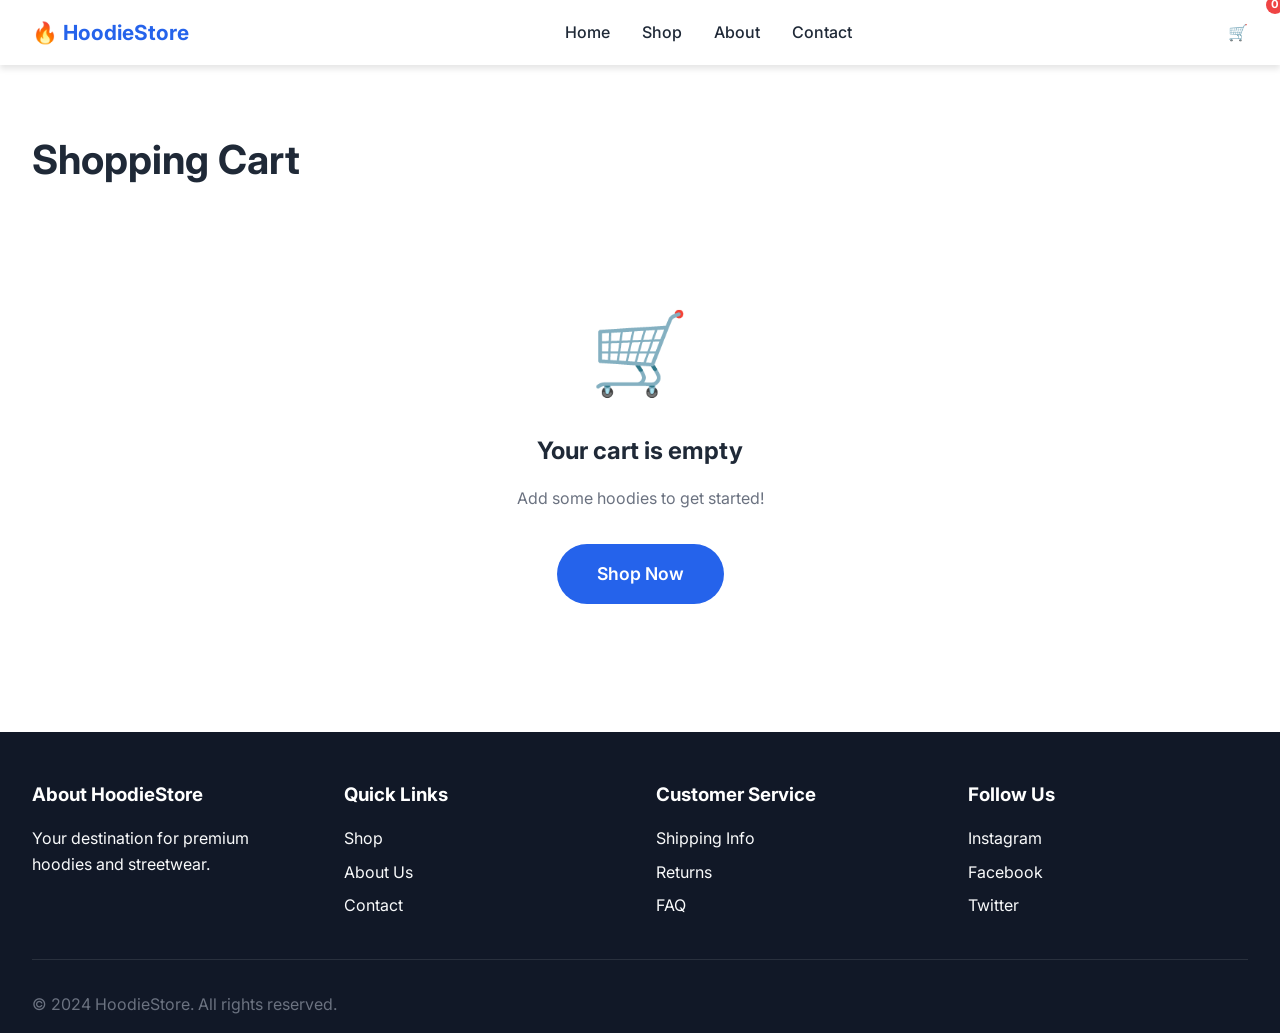
<file: HoodieStore/cart.html>
<!DOCTYPE html>
<html lang="en">

<head>
    <meta charset="UTF-8">
    <meta name="viewport" content="width=device-width, initial-scale=1.0">
    <title>Shopping Cart - HoodieStore</title>
    <link rel="stylesheet" href="css/main.css">
    <link rel="stylesheet" href="css/products.css">
    <link rel="stylesheet" href="css/cart.css">
    <link href="https://fonts.googleapis.com/css2?family=Inter:wght@400;500;600;700;800&display=swap" rel="stylesheet">
</head>

<body>
    <!-- Navigation -->
    <nav class="navbar">
        <div class="nav-container">
            <a href="index.html" class="logo">🔥 HoodieStore</a>

            <ul class="nav-links">
                <li><a href="index.html">Home</a></li>
                <li><a href="shop.html">Shop</a></li>
                <li><a href="about.html">About</a></li>
                <li><a href="contact.html">Contact</a></li>
            </ul>

            <div class="nav-actions">
                <a href="cart.html" class="cart-icon">
                    🛒
                    <span class="cart-count" id="cartCount">0</span>
                </a>
                <button class="mobile-menu-btn">☰</button>
            </div>
        </div>
    </nav>

    <!-- Cart Section -->
    <section class="cart-section">
        <div class="container">
            <h1 style="margin-bottom: 2rem; font-size: 2.5rem;">Shopping Cart</h1>

            <div id="cartContent">
                <!-- Cart content will be rendered here -->
            </div>
        </div>
    </section>

    <!-- Footer -->
    <footer class="footer">
        <div class="footer-content">
            <div class="footer-section">
                <h3>About HoodieStore</h3>
                <p>Your destination for premium hoodies and streetwear.</p>
            </div>
            <div class="footer-section">
                <h3>Quick Links</h3>
                <ul>
                    <li><a href="shop.html">Shop</a></li>
                    <li><a href="about.html">About Us</a></li>
                    <li><a href="contact.html">Contact</a></li>
                </ul>
            </div>
            <div class="footer-section">
                <h3>Customer Service</h3>
                <ul>
                    <li><a href="#">Shipping Info</a></li>
                    <li><a href="#">Returns</a></li>
                    <li><a href="#">FAQ</a></li>
                </ul>
            </div>
            <div class="footer-section">
                <h3>Follow Us</h3>
                <ul>
                    <li><a href="#">Instagram</a></li>
                    <li><a href="#">Facebook</a></li>
                    <li><a href="#">Twitter</a></li>
                </ul>
            </div>
        </div>
        <div class="footer-bottom">
            <p>&copy; 2024 HoodieStore. All rights reserved.</p>
        </div>
    </footer>

    <script src="js/main.js"></script>
    <script src="js/cart.js"></script>
    <script>
        // Render cart
        function renderCart() {
            const cartContent = document.getElementById('cartContent');

            if (cart.length === 0) {
                cartContent.innerHTML = `
                    <div class="empty-cart">
                        <div class="empty-cart-icon">🛒</div>
                        <h2>Your cart is empty</h2>
                        <p>Add some hoodies to get started!</p>
                        <a href="shop.html" class="btn btn-primary">Shop Now</a>
                    </div>
                `;
                return;
            }

            const subtotal = getCartTotal();
            const shipping = subtotal > 75 ? 0 : 9.99;
            const tax = subtotal * 0.08;
            const total = subtotal + shipping + tax;

            cartContent.innerHTML = `
                <div class="cart-container">
                    <div class="cart-items">
                        ${cart.map(item => `
                            <div class="cart-item">
                                <div class="cart-item-image">
                                    <img src="${item.image}" alt="${item.name}">
                                </div>
                                <div class="cart-item-details">
                                    <h3>${item.name}</h3>
                                    <div class="cart-item-meta">
                                        Color: ${item.color} | Size: ${item.size}
                                    </div>
                                    <div class="cart-item-actions">
                                        <div class="quantity-controls">
                                            <button class="quantity-btn" onclick="updateQuantity('${item.cartId}', ${item.quantity - 1})">−</button>
                                            <span class="quantity-value">${item.quantity}</span>
                                            <button class="quantity-btn" onclick="updateQuantity('${item.cartId}', ${item.quantity + 1})">+</button>
                                        </div>
                                        <button class="remove-btn" onclick="removeFromCart('${item.cartId}')">Remove</button>
                                    </div>
                                </div>
                                <div class="cart-item-price">
                                    <div class="price">$${(item.price * item.quantity).toFixed(2)}</div>
                                    <div style="color: var(--gray); font-size: 0.9rem;">$${item.price.toFixed(2)} each</div>
                                </div>
                            </div>
                        `).join('')}
                    </div>
                    
                    <div class="cart-summary">
                        <h2>Order Summary</h2>
                        <div class="summary-row">
                            <span>Subtotal</span>
                            <span>$${subtotal.toFixed(2)}</span>
                        </div>
                        <div class="summary-row">
                            <span>Shipping</span>
                            <span>${shipping === 0 ? 'FREE' : '$' + shipping.toFixed(2)}</span>
                        </div>
                        <div class="summary-row">
                            <span>Tax (8%)</span>
                            <span>$${tax.toFixed(2)}</span>
                        </div>
                        <div class="summary-row total">
                            <span>Total</span>
                            <span>$${total.toFixed(2)}</span>
                        </div>
                        ${subtotal < 75 ? `<p style="color: var(--success); font-size: 0.9rem; margin-top: 1rem;">Add $${(75 - subtotal).toFixed(2)} more for FREE shipping!</p>` : ''}
                        <button class="checkout-btn" onclick="window.location.href='checkout.html'">
                            Proceed to Checkout
                        </button>
                        <a href="shop.html" class="continue-shopping">Continue Shopping</a>
                    </div>
                </div>
            `;
        }

        // Initialize
        document.addEventListener('DOMContentLoaded', renderCart);
    </script>
</body>

</html>
</file>
<file: HoodieStore/css/main.css>
/* ===== CSS VARIABLES ===== */
:root {
    /* Colors */
    --primary: #2563eb;
    --primary-dark: #1e40af;
    --primary-light: #3b82f6;
    --secondary: #7c3aed;
    --accent: #f59e0b;
    --dark: #1f2937;
    --darker: #111827;
    --light: #f9fafb;
    --gray: #6b7280;
    --gray-light: #d1d5db;
    --success: #10b981;
    --danger: #ef4444;
    --warning: #f59e0b;
    --white: #ffffff;
    --black: #000000;

    /* Spacing */
    --space-xs: 0.5rem;
    --space-sm: 1rem;
    --space-md: 1.5rem;
    --space-lg: 2rem;
    --space-xl: 3rem;
    --space-2xl: 4rem;

    /* Typography */
    --font-body: 'Inter', -apple-system, BlinkMacSystemFont, 'Segoe UI', sans-serif;
    --font-heading: 'Inter', sans-serif;

    /* Transitions */
    --transition: all 0.3s ease;
    --transition-slow: all 0.5s ease;

    /* Shadows */
    --shadow-sm: 0 1px 2px rgba(0, 0, 0, 0.05);
    --shadow-md: 0 4px 6px rgba(0, 0, 0, 0.1);
    --shadow-lg: 0 10px 15px rgba(0, 0, 0, 0.1);
    --shadow-xl: 0 20px 25px rgba(0, 0, 0, 0.15);
}

/* ===== RESET ===== */
* {
    margin: 0;
    padding: 0;
    box-sizing: border-box;
}

html {
    scroll-behavior: smooth;
}

body {
    font-family: var(--font-body);
    line-height: 1.6;
    color: var(--dark);
    background: var(--white);
}

img {
    max-width: 100%;
    display: block;
}

a {
    text-decoration: none;
    color: inherit;
    transition: var(--transition);
}

button {
    font-family: inherit;
    cursor: pointer;
    border: none;
    transition: var(--transition);
}

/* ===== FIXED BACKGROUND SYSTEM ===== */
.fixed-bg {
    background-attachment: fixed;
    background-size: cover;
    background-position: center;
    background-repeat: no-repeat;
    position: relative;
}

.fixed-bg::before {
    content: "";
    position: absolute;
    inset: 0;
    background: rgba(0, 0, 0, 0.5);
    z-index: 0;
}

.fixed-bg>* {
    position: relative;
    z-index: 1;
}

/* ===== NAVIGATION ===== */
.navbar {
    position: fixed;
    top: 0;
    left: 0;
    right: 0;
    background: var(--white);
    box-shadow: var(--shadow-md);
    z-index: 1000;
    transition: var(--transition);
}

.navbar.scrolled {
    background: rgba(255, 255, 255, 0.95);
    backdrop-filter: blur(10px);
}

.nav-container {
    max-width: 1400px;
    margin: 0 auto;
    padding: 1rem 2rem;
    display: flex;
    justify-content: space-between;
    align-items: center;
}

.logo {
    display: flex;
    align-items: center;
    gap: 0.5rem;
    font-size: 1.3rem;
    font-weight: 700;
    color: var(--primary);
}

.logo svg {
    color: var(--primary);
}

.nav-links {
    display: flex;
    gap: 2rem;
    list-style: none;
}

.nav-links a {
    font-weight: 500;
    color: var(--dark);
}

.nav-links a:hover {
    color: var(--primary);
}

.nav-actions {
    display: flex;
    gap: 0.5rem;
    align-items: center;
}

.nav-icon {
    position: relative;
    display: flex;
    align-items: center;
    justify-content: center;
    width: 40px;
    height: 40px;
    border-radius: 50%;
    transition: var(--transition);
    color: var(--dark);
}

.nav-icon:hover {
    background: var(--light);
    color: var(--primary);
}

.cart-count,
.badge {
    position: absolute;
    top: -4px;
    right: -4px;
    background: var(--danger);
    color: var(--white);
    border-radius: 50%;
    min-width: 18px;
    height: 18px;
    display: flex;
    align-items: center;
    justify-content: center;
    font-size: 0.7rem;
    font-weight: 700;
    padding: 0 4px;
}

.mobile-menu-btn {
    display: none;
    background: none;
    color: var(--dark);
}

/* ===== HERO SECTION ===== */
.hero {
    min-height: 100vh;
    display: flex;
    align-items: center;
    justify-content: center;
    text-align: center;
    color: var(--white);
    padding: 6rem 2rem;
    margin-top: 70px;
    position: relative;
    overflow: hidden;
}

/* Video Hero */
.video-hero {
    background: var(--black);
}

.hero-video {
    position: absolute;
    top: 50%;
    left: 50%;
    min-width: 100%;
    min-height: 100%;
    width: auto;
    height: auto;
    transform: translate(-50%, -50%);
    z-index: 0;
    object-fit: cover;
}

.hero-overlay {
    position: absolute;
    inset: 0;
    background: linear-gradient(135deg, rgba(0, 0, 0, 0.7) 0%, rgba(37, 99, 235, 0.4) 100%);
    z-index: 1;
}

.hero-content {
    position: relative;
    z-index: 2;
    max-width: 900px;
}

.hero-content h1 {
    font-size: clamp(2.5rem, 6vw, 4.5rem);
    font-weight: 800;
    margin-bottom: 1rem;
    text-shadow: 2px 2px 20px rgba(0, 0, 0, 0.5);
}

.hero-content p {
    font-size: clamp(1.1rem, 2vw, 1.4rem);
    margin-bottom: 2rem;
    max-width: 700px;
    margin-left: auto;
    margin-right: auto;
    text-shadow: 1px 1px 10px rgba(0, 0, 0, 0.5);
}

/* Scroll Indicator */
.scroll-indicator {
    position: absolute;
    bottom: 2rem;
    left: 50%;
    transform: translateX(-50%);
    z-index: 2;
    animation: bounce 2s infinite;
    color: var(--white);
    opacity: 0.7;
}

@keyframes bounce {

    0%,
    20%,
    50%,
    80%,
    100% {
        transform: translateX(-50%) translateY(0);
    }

    40% {
        transform: translateX(-50%) translateY(-10px);
    }

    60% {
        transform: translateX(-50%) translateY(-5px);
    }
}

/* ===== ANIMATIONS ===== */
.animate-fade-in {
    animation: fadeIn 1s ease-out;
}

.animate-fade-in-delay {
    animation: fadeIn 1s ease-out 0.3s both;
}

.animate-fade-in-delay-2 {
    animation: fadeIn 1s ease-out 0.6s both;
}

@keyframes fadeIn {
    from {
        opacity: 0;
        transform: translateY(30px);
    }

    to {
        opacity: 1;
        transform: translateY(0);
    }
}

/* ===== BUTTONS ===== */
.btn {
    display: inline-flex;
    align-items: center;
    justify-content: center;
    padding: 1rem 2.5rem;
    border-radius: 50px;
    font-weight: 600;
    font-size: 1.1rem;
    transition: var(--transition);
}

.btn-primary {
    background: var(--primary);
    color: var(--white);
}

.btn-primary:hover {
    background: var(--primary-dark);
    transform: translateY(-2px);
    box-shadow: 0 10px 25px rgba(37, 99, 235, 0.3);
}

.btn-secondary {
    background: var(--white);
    color: var(--primary);
}

.btn-secondary:hover {
    background: var(--light);
}

.icon-btn {
    width: 40px;
    height: 40px;
    border-radius: 50%;
    display: flex;
    align-items: center;
    justify-content: center;
    background: var(--white);
    color: var(--dark);
    transition: var(--transition);
}

.icon-btn:hover {
    background: var(--primary);
    color: var(--white);
    transform: scale(1.1);
}

/* ===== SECTIONS ===== */
.section {
    padding: 5rem 2rem;
}

.container {
    max-width: 1400px;
    margin: 0 auto;
}

.section-title {
    text-align: center;
    font-size: clamp(2rem, 4vw, 3rem);
    font-weight: 700;
    margin-bottom: 3rem;
    color: var(--dark);
}

/* ===== BENEFITS SECTION ===== */
.benefits-section {
    background-attachment: fixed;
}

.benefits-grid {
    display: grid;
    grid-template-columns: repeat(auto-fit, minmax(250px, 1fr));
    gap: 3rem;
    text-align: center;
}

.benefit-card {
    color: var(--white);
}

.benefit-card svg {
    margin: 0 auto 1rem;
    color: var(--white);
}

.benefit-card h3 {
    font-size: 1.5rem;
    margin-bottom: 0.5rem;
}

.benefit-card p {
    opacity: 0.9;
}

/* ===== NEWSLETTER ===== */
.newsletter-section {
    background: var(--light);
}

/* ===== FOOTER ===== */
.footer {
    background: var(--darker);
    color: var(--light);
    padding: 3rem 2rem 1rem;
}

.footer-content {
    max-width: 1400px;
    margin: 0 auto;
    display: grid;
    grid-template-columns: repeat(auto-fit, minmax(250px, 1fr));
    gap: 2rem;
    margin-bottom: 2rem;
}

.footer-section h3 {
    margin-bottom: 1rem;
    color: var(--white);
}

.footer-section ul {
    list-style: none;
}

.footer-section li {
    margin-bottom: 0.5rem;
}

.footer-section a:hover {
    color: var(--primary);
}

.social-links {
    display: flex;
    gap: 1rem;
    margin-top: 1rem;
}

.social-links a {
    width: 40px;
    height: 40px;
    border-radius: 50%;
    display: flex;
    align-items: center;
    justify-content: center;
    background: rgba(255, 255, 255, 0.1);
    transition: var(--transition);
}

.social-links a:hover {
    background: var(--primary);
    transform: translateY(-3px);
}

.footer-bottom {
    display: flex;
    justify-content: space-between;
    align-items: center;
    padding-top: 2rem;
    border-top: 1px solid rgba(255, 255, 255, 0.1);
    color: var(--gray);
    flex-wrap: wrap;
    gap: 1rem;
}

.payment-methods {
    display: flex;
    gap: 0.5rem;
}

/* ===== RESPONSIVE ===== */
@media (max-width: 768px) {
    .nav-links {
        display: none;
    }

    .mobile-menu-btn {
        display: block;
    }

    .hero {
        margin-top: 60px;
    }

    .benefits-grid {
        grid-template-columns: 1fr;
        gap: 2rem;
    }

    .footer-bottom {
        flex-direction: column;
        text-align: center;
    }
}
</file>
<file: HoodieStore/css/products.css>
/* ===== PRODUCT GRID ===== */
.products-grid {
    display: grid;
    grid-template-columns: repeat(auto-fill, minmax(280px, 1fr));
    gap: 2rem;
    margin-top: 2rem;
}

/* ===== PRODUCT CARD ===== */
.product-card {
    background: var(--white);
    border-radius: 12px;
    overflow: hidden;
    box-shadow: 0 4px 15px rgba(0, 0, 0, 0.1);
    transition: var(--transition);
    cursor: pointer;
}

.product-card:hover {
    transform: translateY(-8px);
    box-shadow: 0 12px 30px rgba(0, 0, 0, 0.15);
}

.product-image {
    position: relative;
    overflow: hidden;
    aspect-ratio: 1;
    background: var(--light);
}

.product-image img {
    width: 100%;
    height: 100%;
    object-fit: cover;
    transition: var(--transition);
}

.product-card:hover .product-image img {
    transform: scale(1.1);
}

.product-badge {
    position: absolute;
    top: 1rem;
    right: 1rem;
    background: var(--danger);
    color: var(--white);
    padding: 0.4rem 0.8rem;
    border-radius: 20px;
    font-size: 0.85rem;
    font-weight: 600;
}

.quick-view {
    position: absolute;
    bottom: 1rem;
    left: 50%;
    transform: translateX(-50%) translateY(100%);
    background: var(--white);
    color: var(--dark);
    padding: 0.8rem 1.5rem;
    border-radius: 25px;
    font-weight: 600;
    opacity: 0;
    transition: var(--transition);
}

.product-card:hover .quick-view {
    transform: translateX(-50%) translateY(0);
    opacity: 1;
}

.product-info {
    padding: 1.5rem;
}

.product-name {
    font-size: 1.1rem;
    font-weight: 600;
    margin-bottom: 0.5rem;
    color: var(--dark);
}

.product-price {
    font-size: 1.3rem;
    font-weight: 700;
    color: var(--primary);
    margin-bottom: 1rem;
}

.product-colors {
    display: flex;
    gap: 0.5rem;
    margin-bottom: 1rem;
}

.color-swatch {
    width: 24px;
    height: 24px;
    border-radius: 50%;
    border: 2px solid transparent;
    cursor: pointer;
    transition: var(--transition);
}

.color-swatch:hover,
.color-swatch.active {
    border-color: var(--dark);
    transform: scale(1.2);
}

.add-to-cart-btn {
    width: 100%;
    padding: 0.9rem;
    background: var(--primary);
    color: var(--white);
    border-radius: 8px;
    font-weight: 600;
    font-size: 1rem;
}

.add-to-cart-btn:hover {
    background: var(--primary-dark);
}

/* ===== FILTERS ===== */
.filters-section {
    background: var(--light);
    padding: 2rem;
    border-radius: 12px;
    margin-bottom: 2rem;
}

.filters-grid {
    display: grid;
    grid-template-columns: repeat(auto-fit, minmax(200px, 1fr));
    gap: 1.5rem;
}

.filter-group label {
    display: block;
    font-weight: 600;
    margin-bottom: 0.5rem;
    color: var(--dark);
}

.filter-group select,
.filter-group input {
    width: 100%;
    padding: 0.8rem;
    border: 2px solid var(--gray);
    border-radius: 8px;
    font-size: 1rem;
    transition: var(--transition);
}

.filter-group select:focus,
.filter-group input:focus {
    outline: none;
    border-color: var(--primary);
}

/* ===== PRODUCT DETAIL ===== */
.product-detail {
    display: grid;
    grid-template-columns: 1fr 1fr;
    gap: 3rem;
    margin-top: 2rem;
}

.product-gallery {
    display: flex;
    flex-direction: column;
    gap: 1rem;
}

.main-image {
    width: 100%;
    aspect-ratio: 1;
    border-radius: 12px;
    overflow: hidden;
    background: var(--light);
}

.main-image img {
    width: 100%;
    height: 100%;
    object-fit: cover;
}

.thumbnail-images {
    display: grid;
    grid-template-columns: repeat(4, 1fr);
    gap: 1rem;
}

.thumbnail {
    aspect-ratio: 1;
    border-radius: 8px;
    overflow: hidden;
    cursor: pointer;
    border: 2px solid transparent;
    transition: var(--transition);
}

.thumbnail:hover,
.thumbnail.active {
    border-color: var(--primary);
}

.thumbnail img {
    width: 100%;
    height: 100%;
    object-fit: cover;
}

.product-details h1 {
    font-size: 2.5rem;
    margin-bottom: 1rem;
}

.product-rating {
    display: flex;
    align-items: center;
    gap: 0.5rem;
    margin-bottom: 1rem;
}

.stars {
    color: var(--accent);
}

.product-price-detail {
    font-size: 2rem;
    font-weight: 700;
    color: var(--primary);
    margin-bottom: 1.5rem;
}

.product-description {
    margin-bottom: 2rem;
    line-height: 1.8;
    color: var(--gray);
}

.size-selector,
.color-selector {
    margin-bottom: 1.5rem;
}

.size-selector h3,
.color-selector h3 {
    margin-bottom: 1rem;
    font-size: 1.1rem;
}

.size-options,
.color-options {
    display: flex;
    gap: 0.8rem;
    flex-wrap: wrap;
}

.size-option,
.color-option-btn {
    padding: 0.8rem 1.5rem;
    border: 2px solid var(--gray);
    border-radius: 8px;
    background: var(--white);
    font-weight: 600;
    cursor: pointer;
}

.size-option:hover,
.size-option.active,
.color-option-btn:hover,
.color-option-btn.active {
    border-color: var(--primary);
    background: var(--primary);
    color: var(--white);
}

.quantity-selector {
    display: flex;
    align-items: center;
    gap: 1rem;
    margin-bottom: 2rem;
}

.quantity-selector h3 {
    font-size: 1.1rem;
}

.quantity-controls {
    display: flex;
    align-items: center;
    border: 2px solid var(--gray);
    border-radius: 8px;
    overflow: hidden;
}

.quantity-btn {
    padding: 0.8rem 1.2rem;
    background: var(--light);
    font-size: 1.2rem;
    font-weight: 700;
}

.quantity-btn:hover {
    background: var(--gray);
    color: var(--white);
}

.quantity-value {
    padding: 0.8rem 1.5rem;
    font-weight: 600;
    min-width: 60px;
    text-align: center;
}

/* ===== RESPONSIVE ===== */
@media (max-width: 768px) {
    .products-grid {
        grid-template-columns: repeat(auto-fill, minmax(200px, 1fr));
        gap: 1rem;
    }

    .product-detail {
        grid-template-columns: 1fr;
    }

    .filters-grid {
        grid-template-columns: 1fr;
    }
}
</file>
<file: HoodieStore/css/cart.css>
/* ===== CART PAGE ===== */
.cart-section {
    min-height: 60vh;
    padding: 8rem 2rem 4rem;
}

.cart-container {
    max-width: 1200px;
    margin: 0 auto;
    display: grid;
    grid-template-columns: 1fr 400px;
    gap: 3rem;
}

.cart-items {
    background: var(--white);
    border-radius: 12px;
    padding: 2rem;
}

.cart-item {
    display: grid;
    grid-template-columns: 120px 1fr auto;
    gap: 1.5rem;
    padding: 1.5rem 0;
    border-bottom: 1px solid var(--light);
}

.cart-item:last-child {
    border-bottom: none;
}

.cart-item-image {
    width: 120px;
    height: 120px;
    border-radius: 8px;
    overflow: hidden;
    background: var(--light);
}

.cart-item-image img {
    width: 100%;
    height: 100%;
    object-fit: cover;
}

.cart-item-details h3 {
    font-size: 1.2rem;
    margin-bottom: 0.5rem;
}

.cart-item-meta {
    color: var(--gray);
    font-size: 0.9rem;
    margin-bottom: 1rem;
}

.cart-item-actions {
    display: flex;
    align-items: center;
    gap: 1rem;
}

.remove-btn {
    background: none;
    color: var(--danger);
    font-size: 0.9rem;
    padding: 0.5rem 1rem;
    border: 1px solid var(--danger);
    border-radius: 6px;
}

.remove-btn:hover {
    background: var(--danger);
    color: var(--white);
}

.cart-item-price {
    text-align: right;
}

.cart-item-price .price {
    font-size: 1.3rem;
    font-weight: 700;
    color: var(--primary);
}

/* Cart Summary */
.cart-summary {
    background: var(--light);
    border-radius: 12px;
    padding: 2rem;
    height: fit-content;
    position: sticky;
    top: 100px;
}

.cart-summary h2 {
    margin-bottom: 1.5rem;
    font-size: 1.5rem;
}

.summary-row {
    display: flex;
    justify-content: space-between;
    margin-bottom: 1rem;
    padding-bottom: 1rem;
}

.summary-row.total {
    border-top: 2px solid var(--gray);
    padding-top: 1rem;
    font-size: 1.3rem;
    font-weight: 700;
}

.checkout-btn {
    width: 100%;
    padding: 1.2rem;
    background: var(--primary);
    color: var(--white);
    border-radius: 8px;
    font-weight: 700;
    font-size: 1.1rem;
    margin-top: 1.5rem;
}

.checkout-btn:hover {
    background: var(--primary-dark);
}

.continue-shopping {
    display: block;
    text-align: center;
    margin-top: 1rem;
    color: var(--primary);
    font-weight: 600;
}

.empty-cart {
    text-align: center;
    padding: 4rem 2rem;
}

.empty-cart-icon {
    font-size: 5rem;
    margin-bottom: 1rem;
}

.empty-cart h2 {
    margin-bottom: 1rem;
    color: var(--dark);
}

.empty-cart p {
    color: var(--gray);
    margin-bottom: 2rem;
}

/* Checkout Page */
.checkout-container {
    max-width: 1200px;
    margin: 0 auto;
    padding: 8rem 2rem 4rem;
    display: grid;
    grid-template-columns: 1fr 400px;
    gap: 3rem;
}

.checkout-form {
    background: var(--white);
    border-radius: 12px;
    padding: 2rem;
}

.form-section {
    margin-bottom: 2rem;
}

.form-section h3 {
    margin-bottom: 1rem;
    font-size: 1.3rem;
}

.form-grid {
    display: grid;
    grid-template-columns: 1fr 1fr;
    gap: 1rem;
}

.form-group {
    margin-bottom: 1rem;
}

.form-group.full-width {
    grid-column: 1 / -1;
}

.form-group label {
    display: block;
    margin-bottom: 0.5rem;
    font-weight: 600;
    color: var(--dark);
}

.form-group input,
.form-group select,
.form-group textarea {
    width: 100%;
    padding: 0.9rem;
    border: 2px solid var(--gray);
    border-radius: 8px;
    font-size: 1rem;
    transition: var(--transition);
}

.form-group input:focus,
.form-group select:focus,
.form-group textarea:focus {
    outline: none;
    border-color: var(--primary);
}

.payment-methods {
    display: grid;
    grid-template-columns: repeat(3, 1fr);
    gap: 1rem;
    margin-bottom: 1rem;
}

.payment-method {
    padding: 1rem;
    border: 2px solid var(--gray);
    border-radius: 8px;
    text-align: center;
    cursor: pointer;
    transition: var(--transition);
}

.payment-method:hover,
.payment-method.active {
    border-color: var(--primary);
    background: var(--primary);
    color: var(--white);
}

.place-order-btn {
    width: 100%;
    padding: 1.2rem;
    background: var(--success);
    color: var(--white);
    border-radius: 8px;
    font-weight: 700;
    font-size: 1.1rem;
    margin-top: 1rem;
}

.place-order-btn:hover {
    background: #059669;
}

/* Responsive */
@media (max-width: 968px) {

    .cart-container,
    .checkout-container {
        grid-template-columns: 1fr;
    }

    .cart-summary {
        position: static;
    }

    .cart-item {
        grid-template-columns: 80px 1fr;
        gap: 1rem;
    }

    .cart-item-price {
        grid-column: 2;
        text-align: left;
        margin-top: 0.5rem;
    }

    .form-grid {
        grid-template-columns: 1fr;
    }

    .payment-methods {
        grid-template-columns: 1fr;
    }
}
</file>
